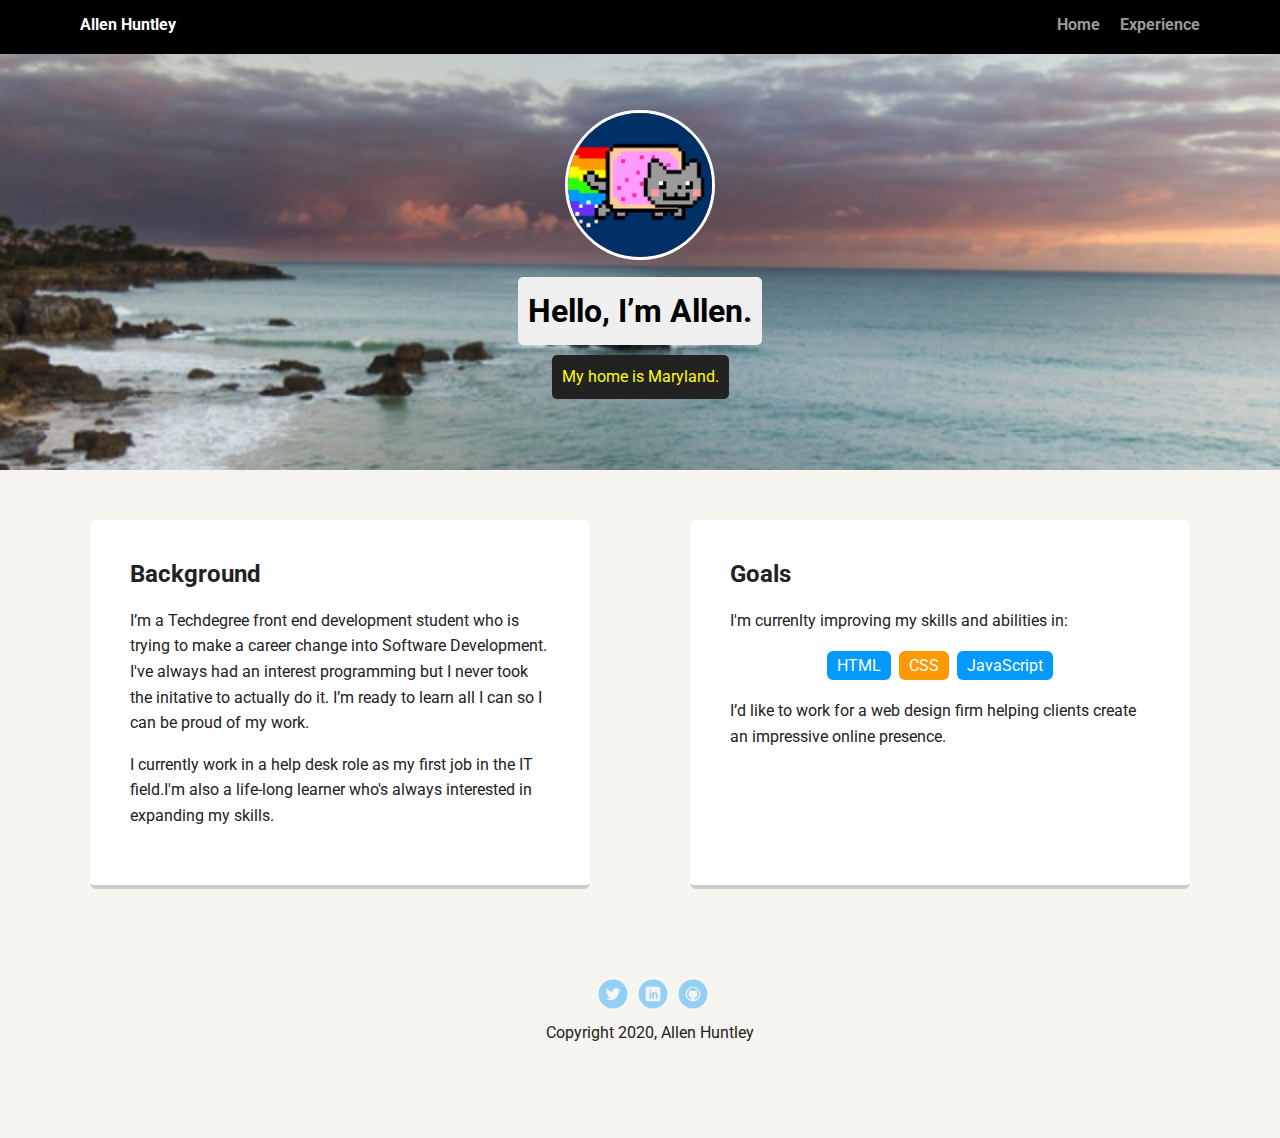
<file: index.html>
<!doctype html>
<html lang="en">
<head>
  <meta charset="utf-8">
  <title>Allen Huntley's Profile</title>
  <meta name="viewport" content="width=device-width, initial-scale=1.0">
  <link rel="stylesheet" href="styles.css">
  <link href="https://fonts.googleapis.com/css?family=Muli%7CRoboto:400,300,500,700,900" rel="stylesheet"></head>
  <body>

    <div class="main-nav">
        <ul class="nav">
          <li class="name">Allen Huntley</li>
          <li><a href="index.html">Home</a></li>
          <li><a href="experience.html">Experience</a></li>
        </ul>
    </div>

    <header>
      <img src="images/me.png" alt="Drawing of Allen Huntley" class="profile-image">
      <h1 class="tag name">Hello, I’m Allen.</h1>
      <p class="tag location">My home is Maryland.</p>
    </header>

    <main class="flex">
      <div class="card">
        <h2>Background</h2>
        <p>I’m a Techdegree front end development student who is trying to make a career change into Software Development. I've always had an interest  programming but I never took the initative to actually do it. I’m ready to learn all I can so I can be proud of my work.</p>

        <p>I currently work in a help desk role as my first job in the IT field.I'm also a life-long learner who's always interested in expanding my skills.</p>
      </div> 

      <div class="card">
        <h2>Goals</h2>
        <p>I'm currenlty improving my skills and abilities in:</p>
        <ul class="skills">
          <li>HTML</li>
          <li>CSS</li>
          <li>JavaScript</li>

        </ul>
        <p>I’d like to work for a web design firm helping clients create an impressive online presence.</p>
      </div> 

    </main>
    <footer>
      <ul>
        <li><a href="https://twitter.com/home" class="social twitter">Twitter</a></li>
        <li><a href="https://www.linkedin.com/feed/" class="social linkedin">LinkedIn</a></li>
        <li><a href="https://github.com/" class="social github">Github</a></li>
      </ul>
      <p class="copyright">Copyright 2020, Allen Huntley</p>
    </footer>
  </body>
  </html>
</file>
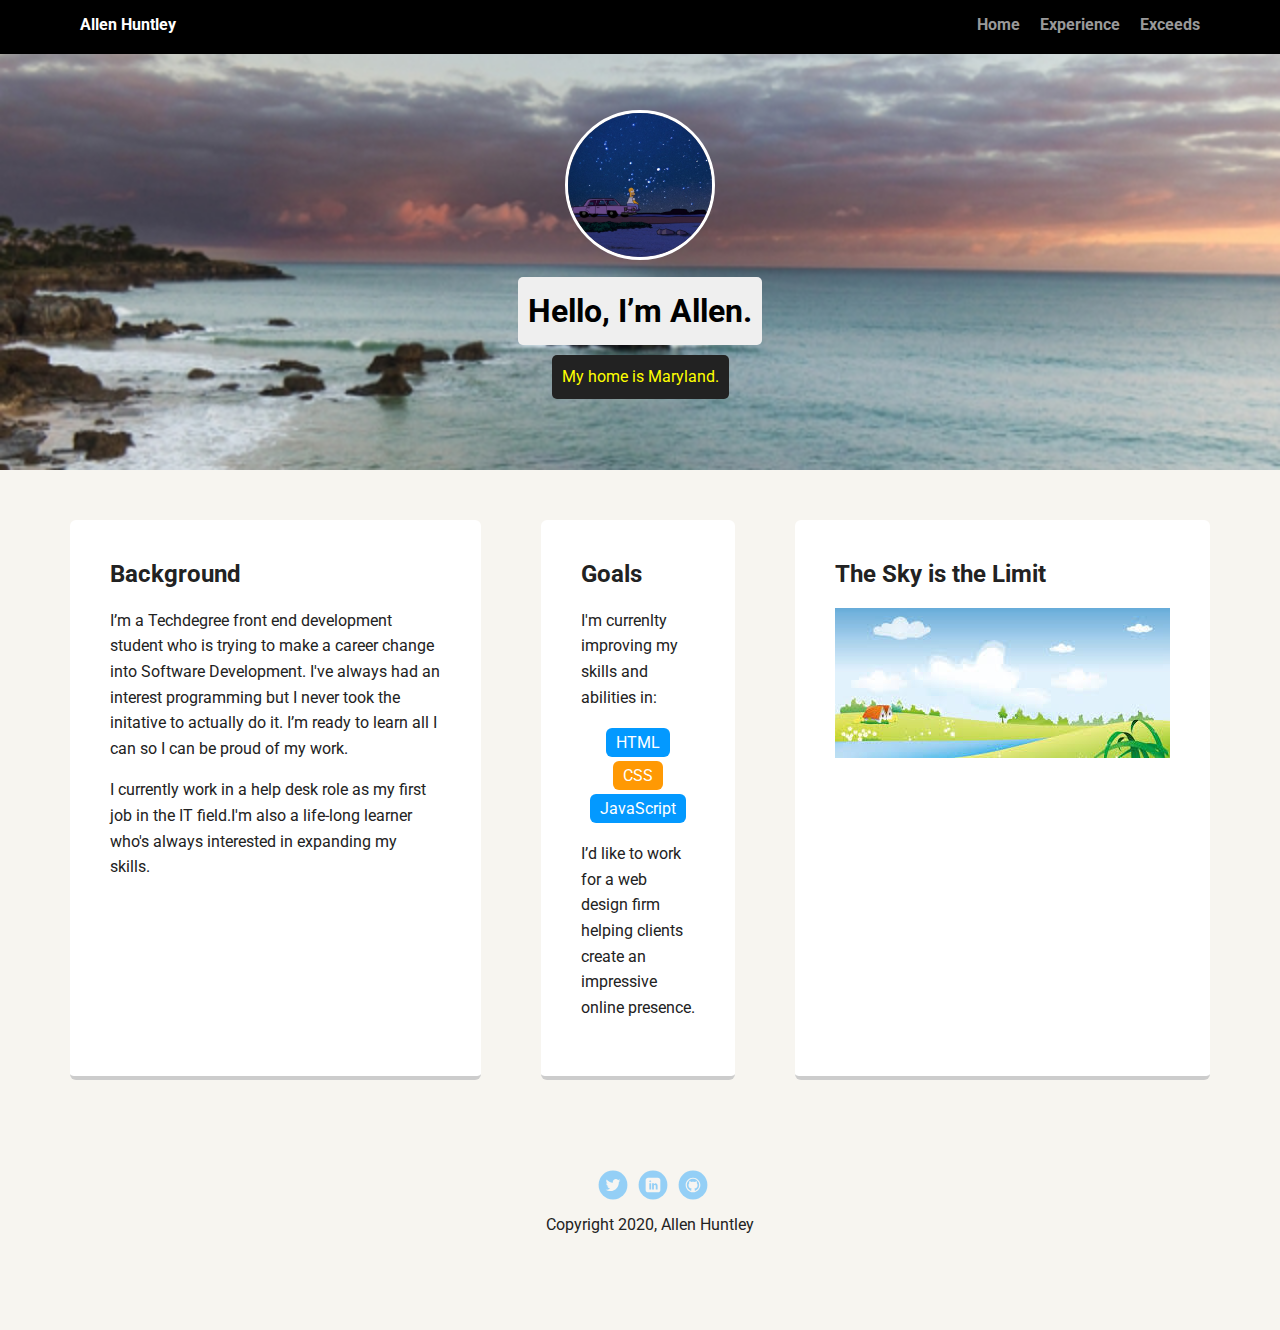
<file: exceeds.html>
<!doctype html>
<html lang="en">
<head>
  <meta charset="utf-8">
  <title>Allen Huntley's Profile</title>
  <meta name="viewport" content="width=device-width, initial-scale=1.0">
  <link rel="stylesheet" href="styles.css">
  <link href="https://fonts.googleapis.com/css?family=Muli%7CRoboto:400,300,500,700,900" rel="stylesheet"></head>
  <body>

    <nav class="main-nav">
        <ul class="nav">
          <li class="name">Allen Huntley</li>
          <li><a href="index.html">Home</a></li>
          <li><a href="experience.html">Experience</a></li>
          <li><a href="exceeds.html">Exceeds</a></li>
        </ul>
      </nav>

    <header>
      <img src="images/homer.jpg" alt="Drawing of Allen Huntley" class="profile-image">
      <h1 class="tag name">Hello, I’m Allen.</h1>
      <p class="tag location">My home is Maryland.</p>
    </header>

    <main class="flex">
      <section class="card">
        <h2>Background</h2>
        <p>I’m a Techdegree front end development student who is trying to make a career change into Software Development. I've always had an interest  programming but I never took the initative to actually do it. I’m ready to learn all I can so I can be proud of my work.</p>

        <p>I currently work in a help desk role as my first job in the IT field.I'm also a life-long learner who's always interested in expanding my skills.</p>
      </section> 

      <section class="card">
        <h2>Goals</h2>
        <p>I'm currenlty improving my skills and abilities in:</p>
        <ul class="skills">
          <li>HTML</li>
          <li>CSS</li>
          <li>JavaScript</li>

        </ul>
        <p>I’d like to work for a web design firm helping clients create an impressive online presence.</p>
      </section> 

      <section class="card">
        <h2>The Sky is the Limit</h2>
        <img src= "images/sky.jpg" alt= "Daytime picture" >

      
      </section> 

    </main>
    <footer>
      <ul>
        <li><a href="https://twitter.com/home" class="social twitter">Twitter</a></li>
        <li><a href="https://www.linkedin.com/feed/" class="social linkedin">LinkedIn</a></li>
        <li><a href="https://github.com/" class="social github">Github</a></li>
      </ul>
      <p class="copyright">Copyright 2020, Allen Huntley</p>
    </footer>
  </body>
  </html>
</file>
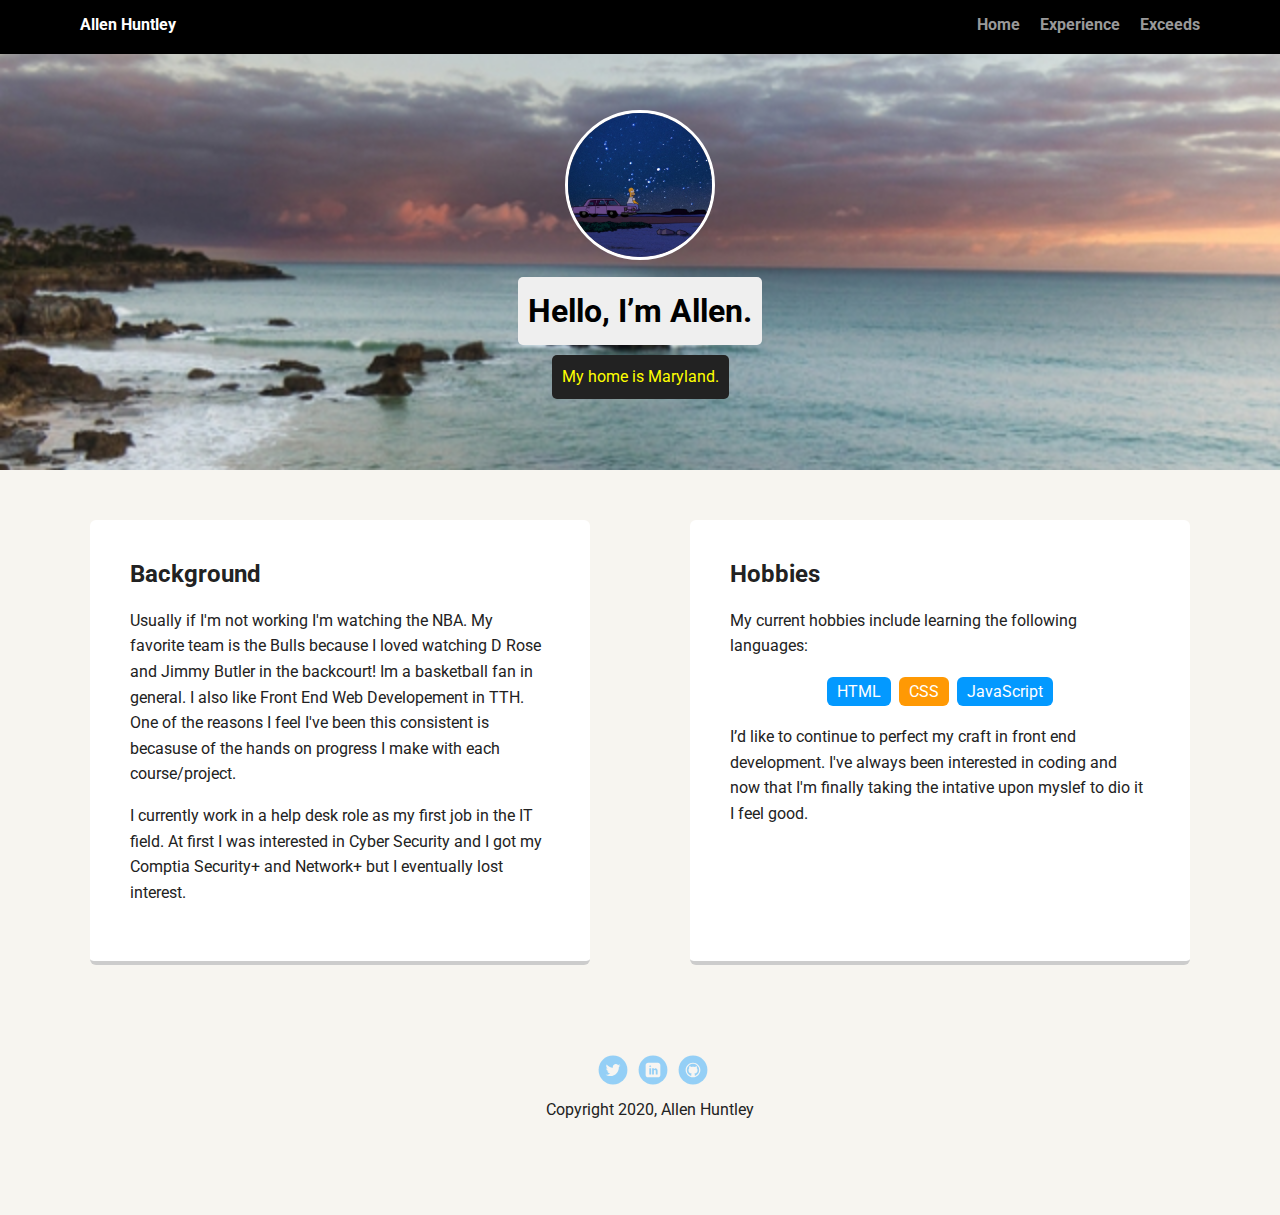
<file: experience.html>
<!doctype html>
<html lang="en">
<head>
  <meta charset="utf-8">
  <title>Allen Huntley's Profile</title>
  <meta name="viewport" content="width=device-width, initial-scale=1.0">
  <link rel="stylesheet" href="styles.css">
  <link href="https://fonts.googleapis.com/css?family=Muli%7CRoboto:400,300,500,700,900" rel="stylesheet"></head>
  <body>

    <nav class="main-nav">
        <ul class="nav">
          <li class="name">Allen Huntley</li>
          <li><a href="index.html">Home</a></li>
          <li><a href="experience.html">Experience</a></li>
          <li><a href="exceeds.html">Exceeds</a></li>
        </ul>
    </nav>

    <header>
      <img src="images/homer.jpg" alt="Drawing of Allen" class="profile-image">
      <h1 class="tag name">Hello, I’m Allen.</h1>
      <p class="tag location">My home is Maryland.</p>
    </header>

    <main class="flex">
      <section class="card">
        <h2>Background</h2>
        <p>Usually if I'm not working I'm watching the NBA. My favorite team is the Bulls because I loved watching D Rose and Jimmy Butler in the backcourt! Im a basketball fan in general. I also like Front End Web Developement in TTH. One of the reasons I feel I've been this consistent is becasuse of the hands on progress I make with each course/project.</p>

        <p>I currently work in a help desk role as my first job in the IT field. At first I was interested in Cyber Security and I got my Comptia Security+ and Network+ but I eventually lost interest.</p>
      </section> 

      <section class="card">
        <h2>Hobbies</h2>
        <p>My current hobbies include learning the following languages: </p>
        <ul class="skills">
          <li>HTML</li>
          <li>CSS</li>
          <li>JavaScript</li>

        </ul>
        <p>I’d like to continue to perfect my craft in front end development. I've always been interested in coding and now that I'm finally taking the intative upon myslef to dio it I feel good. </p>
      </section> 

    </main>
    <footer>
      <ul>
        <li><a href="https://twitter.com/home" class="social twitter">Twitter</a></li>
        <li><a href="https://www.linkedin.com/feed/" class="social linkedin">LinkedIn</a></li>
        <li><a href="https://github.com/" class="social github">Github</a></li>
      </ul>
      <p class="copyright">Copyright 2020, Allen Huntley</p>
    </footer>
  </body>
  </html>
</file>
<file: styles.css>
/* Global Layout Set-up */
* { 
  box-sizing: border-box;
}
  
body {
  margin: 0;
  padding: 0;
  text-align: center;
  font-family: 'Roboto', sans-serif;
  color: #222;
  background: #f7f5f0;
}
/* Link Styles */

a {
  text-decoration: none;
  color: #999;
}
a:hover {
  color: #6633ff;
}

/* Section Styles */

.main-nav {
  width: 100%;
  background: black;
  min-height: 30px;
  padding: 10px;
  position: fixed;
  text-align: center;
}
.nav {
  display: flex;
  justify-content: space-around;
  font-weight: 700;
  list-style-type: none;
  margin: 0 auto;
  padding: 0;
}

.nav .name {
    display: block;
    margin-right: auto;
    color: white;
}
.nav li {
  padding: 5px 10px 10px 10px;
}
.nav a {
  transition: all .5s;
}
.nav a:hover {
  color: white
}

header {
  text-align: center;
  background: url('images/nature.jpg') no-repeat top center ;
  background-size: cover;
  overflow: hidden;
  padding-top: 60px;
}
header {
  line-height: 1.5;
}
header .profile-image {
  margin-top: 50px;
  width: 150px;
  height: 150px;
  border-radius: 50%;
  border: 3px solid white;
  transition: all .5s;
}
header .profile-image:hover {
  transform: scale(1.2) rotate(360deg);
}
.tag {
  background-color: #efefef;
  color: black;
  padding: 10px;
  border-radius: 5px;
  display: table;
  margin: 10px auto;
} 
.location {
  background-color: #222;
  color: yellow;
}
.card {
  margin: 30px;
  padding: 20px 40px 40px;
  max-width: 500px;
  text-align: left;
  background: #fff;
  border-bottom: 4px solid #ccc;
  border-radius: 6px;
  transition: all .5s;
}
.card:hover {
  border-color: #ff99ff;
}

ul.skills {
  padding: 0;
  text-align: center;
}

.skills li {
  border-radius: 6px;
  display: inline-block;
  background: #ff9904;
  color: white;
  padding: 5px 10px;
  margin: 2px;
}

.skills li:nth-child(odd) {
  background: #0399ff;
}

footer {
  width: 100%;
  min-height: 30px;
  padding: 20px 0 40px 20px;
}

footer .copyright {
  top: -8px;
  font-size: .75em;
}

footer ul {
  list-style-type: none;
  margin: 0;
  padding: 0;
}

footer ul li {
  display: inline-block;
}

a.social {
  display: inline-block;
  text-indent: -9999px;
  margin-left: 5px;
  width: 30px;
  height: 30px;
  background-size: 30px 30px;
  opacity: .4;
  transition: all .5s;
}
a.twitter {
  background-image: url(images/twitter.svg);
}
a.linkedin {
  background-image: url(images/linkedin.svg);
}
a.github {
  background-image: url(images/github.svg);
}
a.social:hover {
  opacity: 1;
}
.clearfix {
  clear: both;
}

/* Styles for larger screens */
@media screen and (min-width: 720px) {
  
  .flex {
      display: -ms-flexbox;      /* TWEENER - IE 10 */
      display: flex; 
      max-width: 1200px;
      -ms-flex-pack: distribute;
      justify-content: space-around;
      margin: 0 auto;
  }

  header {
    min-height: 470px;
  }

  .nav {
    max-width: 1200px;
    padding: 0 30px;
  }


  main {
    padding-top: 20px;
  }

  main p {
    line-height: 1.6em;
  }

  footer {
    font-size: 1.3em;
    max-width: 1200px;
    margin: 40px auto;
  }

}
</file>
